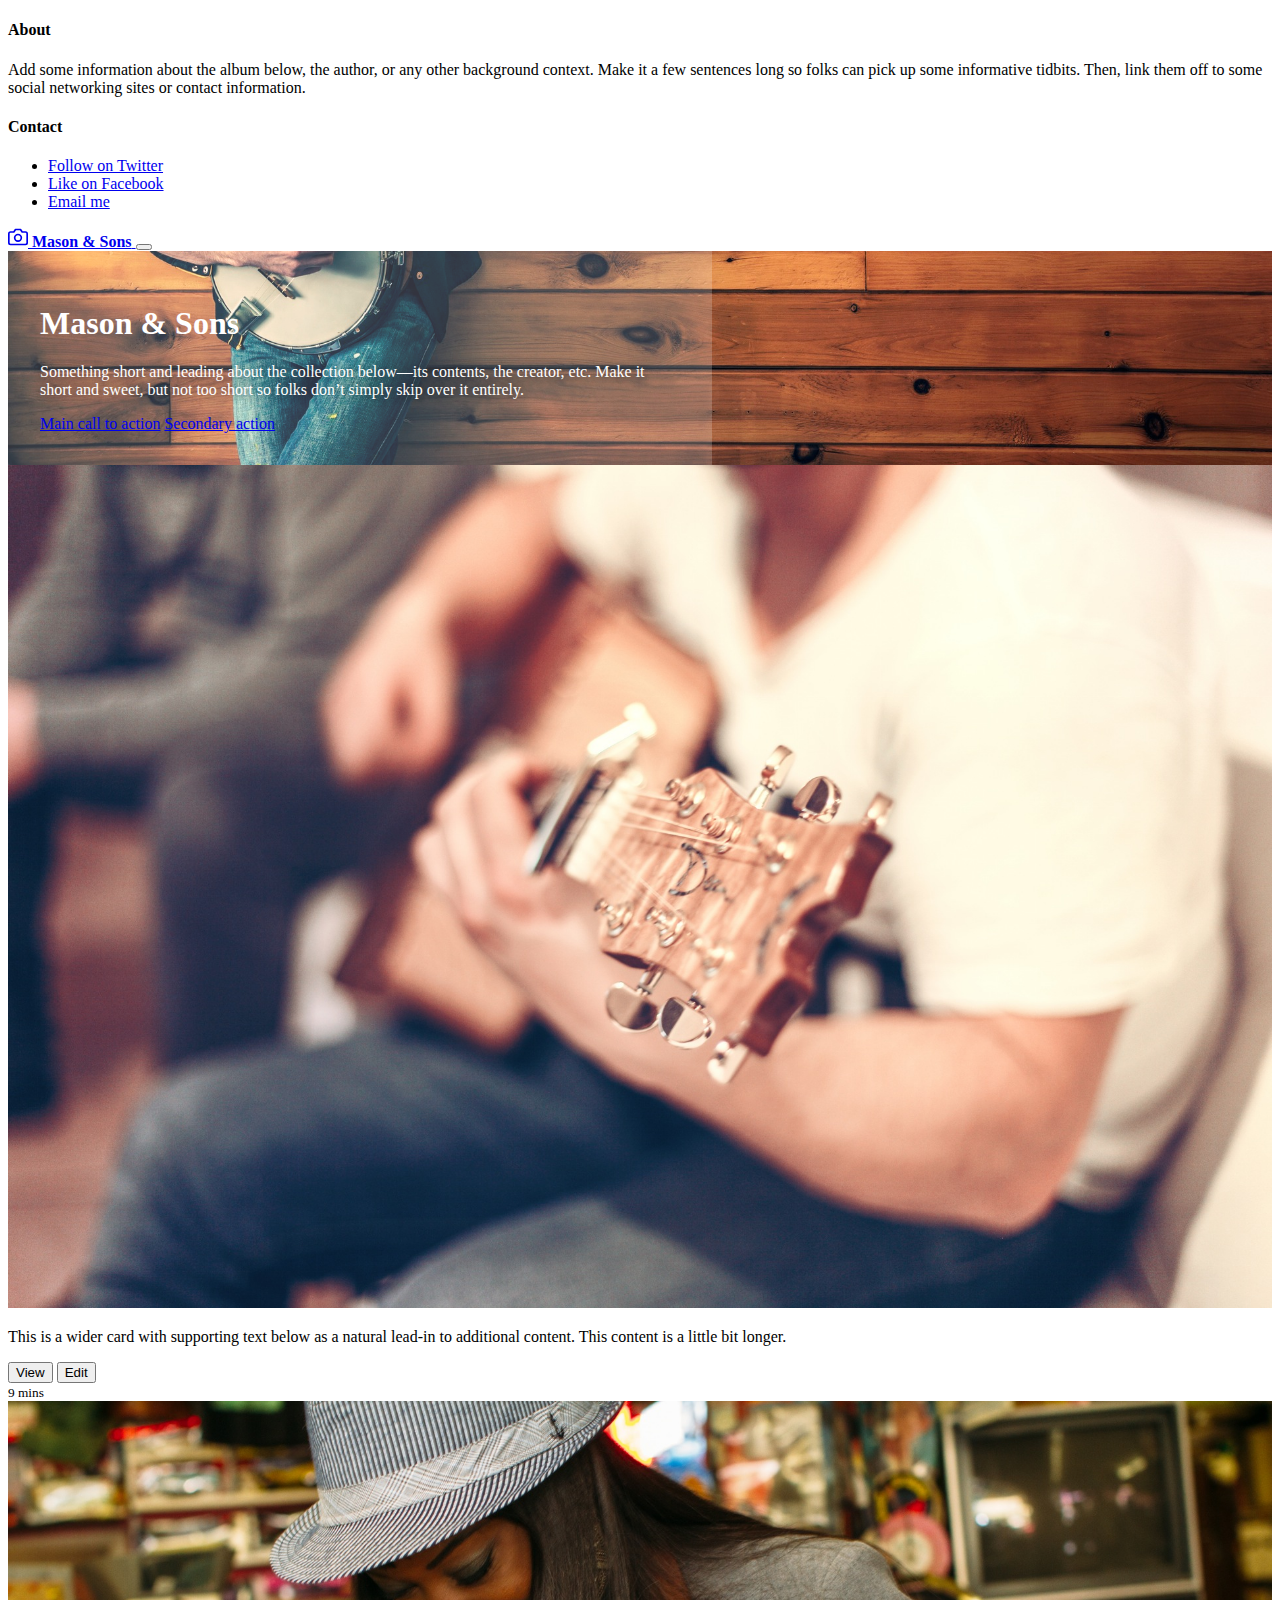
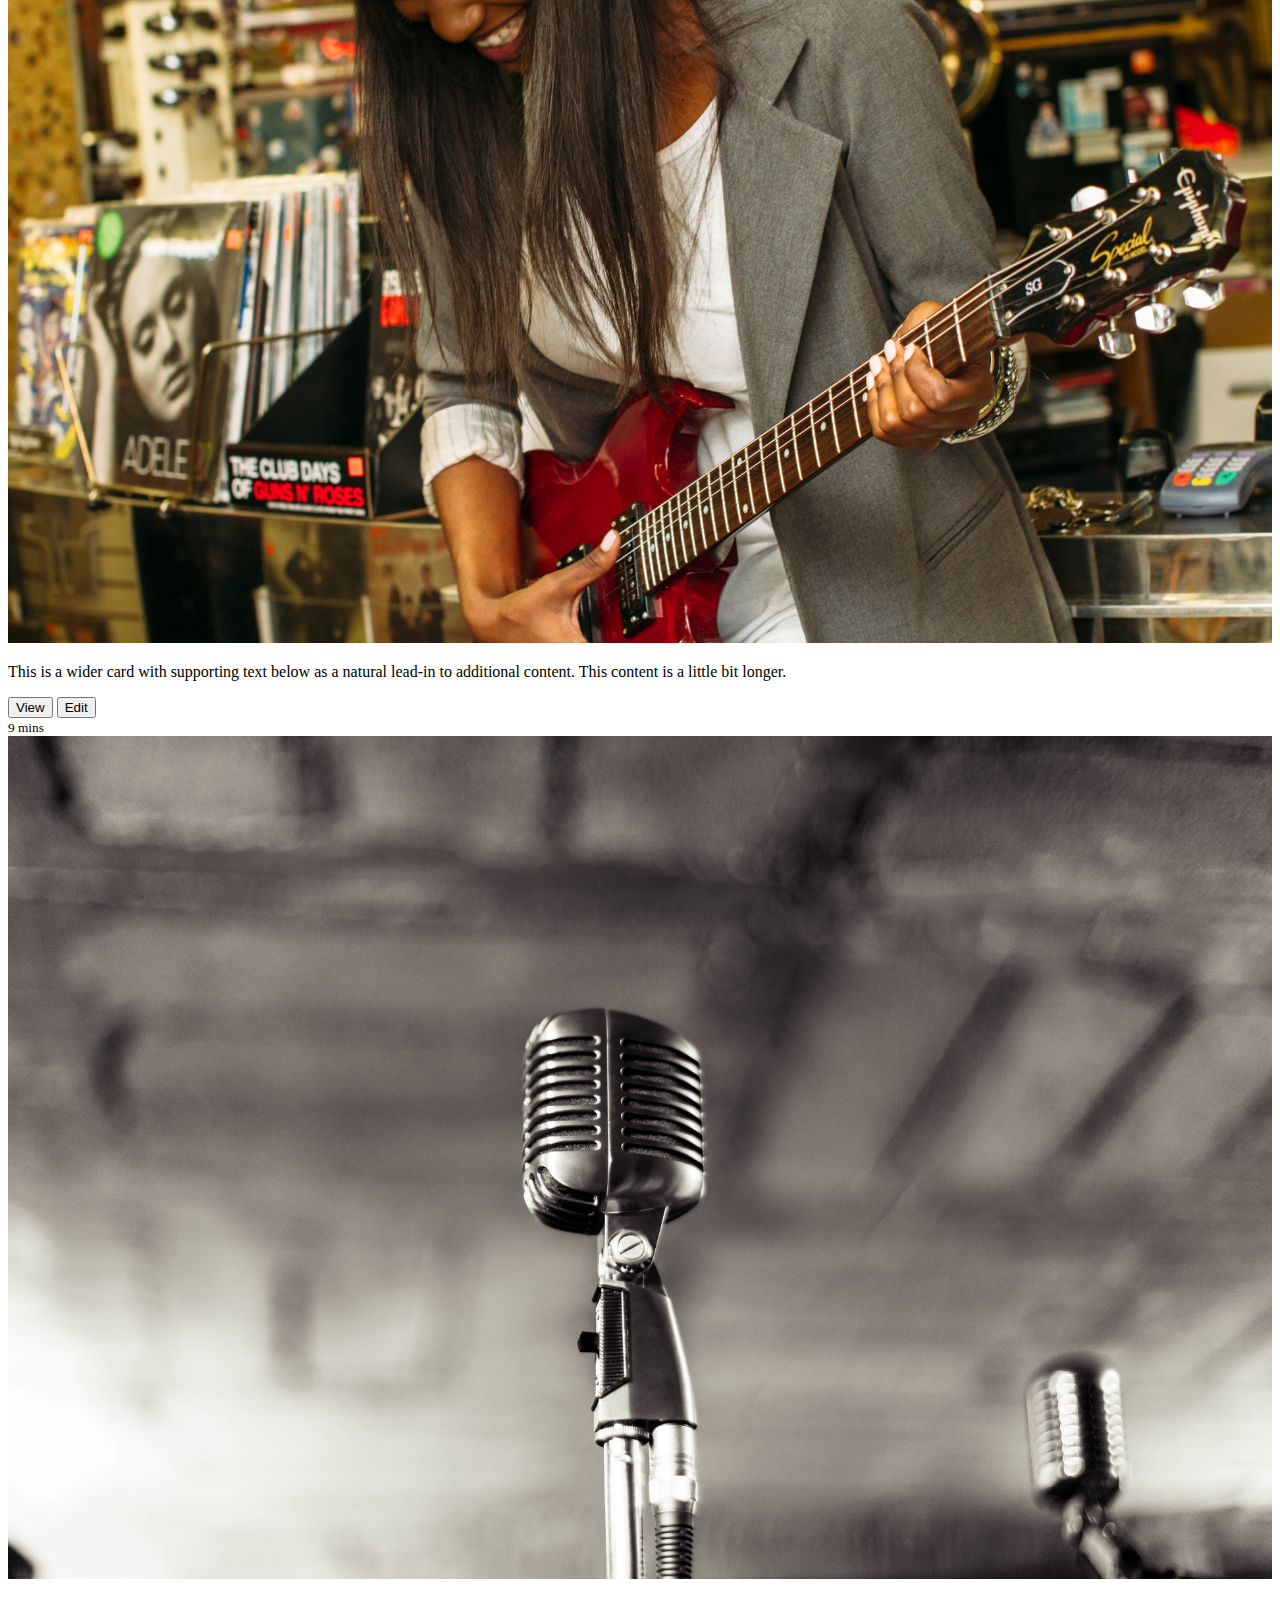
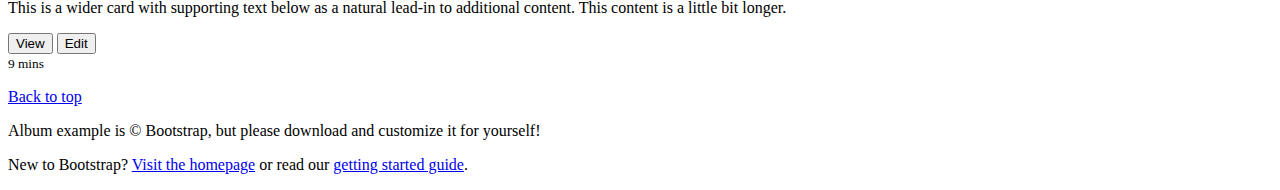
<file: index.html>
<!doctype html>
<html lang="en">
  <head>
    <!-- Required meta tags -->
    <meta charset="utf-8">
    <meta name="viewport" content="width=device-width, initial-scale=1, shrink-to-fit=no">

    <!-- Bootstrap CSS -->
    <link rel="stylesheet" href="https://stackpath.bootstrapcdn.com/bootstrap/4.5.0/css/bootstrap.min.css" integrity="sha384-9aIt2nRpC12Uk9gS9baDl411NQApFmC26EwAOH8WgZl5MYYxFfc+NcPb1dKGj7Sk" crossorigin="anonymous">
    <link rel="stylesheet" href="style.css" type="text/css">
    <title>Band</title>
  </head>
  <body>
    <header>
        <div class="collapse bg-dark" id="navbarHeader">
          <div class="container">
            <div class="row">
              <div class="col-sm-8 col-md-7 py-4">
                <h4 class="text-white">About</h4>
                <p class="text-muted">Add some information about the album below, the author, or any other background context. Make it a few sentences long so folks can pick up some informative tidbits. Then, link them off to some social networking sites or contact information.</p>
              </div>
              <div class="col-sm-4 offset-md-1 py-4">
                <h4 class="text-white">Contact</h4>
                <ul class="list-unstyled">
                  <li><a href="#" class="text-white">Follow on Twitter</a></li>
                  <li><a href="#" class="text-white">Like on Facebook</a></li>
                  <li><a href="#" class="text-white">Email me</a></li>
                </ul>
              </div>
            </div>
          </div>
        </div>
        <div class="navbar navbar-dark bg-dark shadow-sm">
          <div class="container d-flex justify-content-between">
            <a href="#" class="navbar-brand d-flex align-items-center">
              <svg xmlns="http://www.w3.org/2000/svg" width="20" height="20" fill="none" stroke="currentColor" stroke-linecap="round" stroke-linejoin="round" stroke-width="2" aria-hidden="true" class="mr-2" viewBox="0 0 24 24" focusable="false"><path d="M23 19a2 2 0 0 1-2 2H3a2 2 0 0 1-2-2V8a2 2 0 0 1 2-2h4l2-3h6l2 3h4a2 2 0 0 1 2 2z"/><circle cx="12" cy="13" r="4"/></svg>
              <strong>Mason &amp; Sons</strong>
            </a>
            <button class="navbar-toggler" type="button" data-toggle="collapse" data-target="#navbarHeader" aria-controls="navbarHeader" aria-expanded="false" aria-label="Toggle navigation">
              <span class="navbar-toggler-icon"></span>
            </button>
          </div>
        </div>
      </header>
      
      <main role="main">
      
        <section class="jumbotron text-center">
          <div class="container">
            <h1>Mason &amp; Sons</h1>
            <p class="lead ">Something short and leading about the collection below—its contents, the creator, etc. Make it short and sweet, but not too short so folks don’t simply skip over it entirely.</p>
            <div>
              <a href="#" class="btn btn-info my-2">Main call to action</a>
              <a href="#" class="btn btn-secondary my-2">Secondary action</a>
            </div>
          </div>
        </section>
      
        <div class="album py-5 bg-light">
          <div class="container">
      
            <div class="row">
              <div class="col-md-4">
                <div class="card mb-4 shadow-sm">
                  <img src="img/guitar.jpg">
                  <div class="card-body">
                    <p class="card-text">This is a wider card with supporting text below as a natural lead-in to additional content. This content is a little bit longer.</p>
                    <div class="d-flex justify-content-between align-items-center">
                      <div class="btn-group">
                        <button type="button" class="btn btn-sm btn-outline-secondary">View</button>
                        <button type="button" class="btn btn-sm btn-outline-secondary">Edit</button>
                      </div>
                      <small class="text-muted">9 mins</small>
                    </div>
                  </div>
                </div>
              </div>
              <div class="col-md-4">
                <div class="card mb-4 shadow-sm">
                  <img src="img/lady-guitar.jpg">
                  <div class="card-body">
                    <p class="card-text">This is a wider card with supporting text below as a natural lead-in to additional content. This content is a little bit longer.</p>
                    <div class="d-flex justify-content-between align-items-center">
                      <div class="btn-group">
                        <button type="button" class="btn btn-sm btn-outline-secondary">View</button>
                        <button type="button" class="btn btn-sm btn-outline-secondary">Edit</button>
                      </div>
                      <small class="text-muted">9 mins</small>
                    </div>
                  </div>
                </div>
              </div>
              <div class="col-md-4">
                <div class="card mb-4 shadow-sm">
                  <img src="img/mic.jpg">
                  
                  <div class="card-body">
                    <p class="card-text">This is a wider card with supporting text below as a natural lead-in to additional content. This content is a little bit longer.</p>
                    <div class="d-flex justify-content-between align-items-center">
                      <div class="btn-group">
                        <button type="button" class="btn btn-sm btn-outline-secondary">View</button>
                        <button type="button" class="btn btn-sm btn-outline-secondary">Edit</button>
                      </div>
                      <small class="text-muted">9 mins</small>
                    </div>
                  </div>
                </div>
              </div>
      
              
      
      </main>
      
      <footer class="text-muted">
        <div class="container">
          <p class="float-right">
            <a href="#">Back to top</a>
          </p>
          <p>Album example is &copy; Bootstrap, but please download and customize it for yourself!</p>
          <p>New to Bootstrap? <a href="https://getbootstrap.com/">Visit the homepage</a> or read our <a href="/docs/4.5/getting-started/introduction/">getting started guide</a>.</p>
        </div>
      </footer>
    <!-- Optional JavaScript -->
    <!-- jQuery first, then Popper.js, then Bootstrap JS -->
    <script src="https://code.jquery.com/jquery-3.5.1.slim.min.js" integrity="sha384-DfXdz2htPH0lsSSs5nCTpuj/zy4C+OGpamoFVy38MVBnE+IbbVYUew+OrCXaRkfj" crossorigin="anonymous"></script>
    <script src="https://cdn.jsdelivr.net/npm/popper.js@1.16.0/dist/umd/popper.min.js" integrity="sha384-Q6E9RHvbIyZFJoft+2mJbHaEWldlvI9IOYy5n3zV9zzTtmI3UksdQRVvoxMfooAo" crossorigin="anonymous"></script>
    <script src="https://stackpath.bootstrapcdn.com/bootstrap/4.5.0/js/bootstrap.min.js" integrity="sha384-OgVRvuATP1z7JjHLkuOU7Xw704+h835Lr+6QL9UvYjZE3Ipu6Tp75j7Bh/kR0JKI" crossorigin="anonymous"></script>
  </body>
</html>
</file>
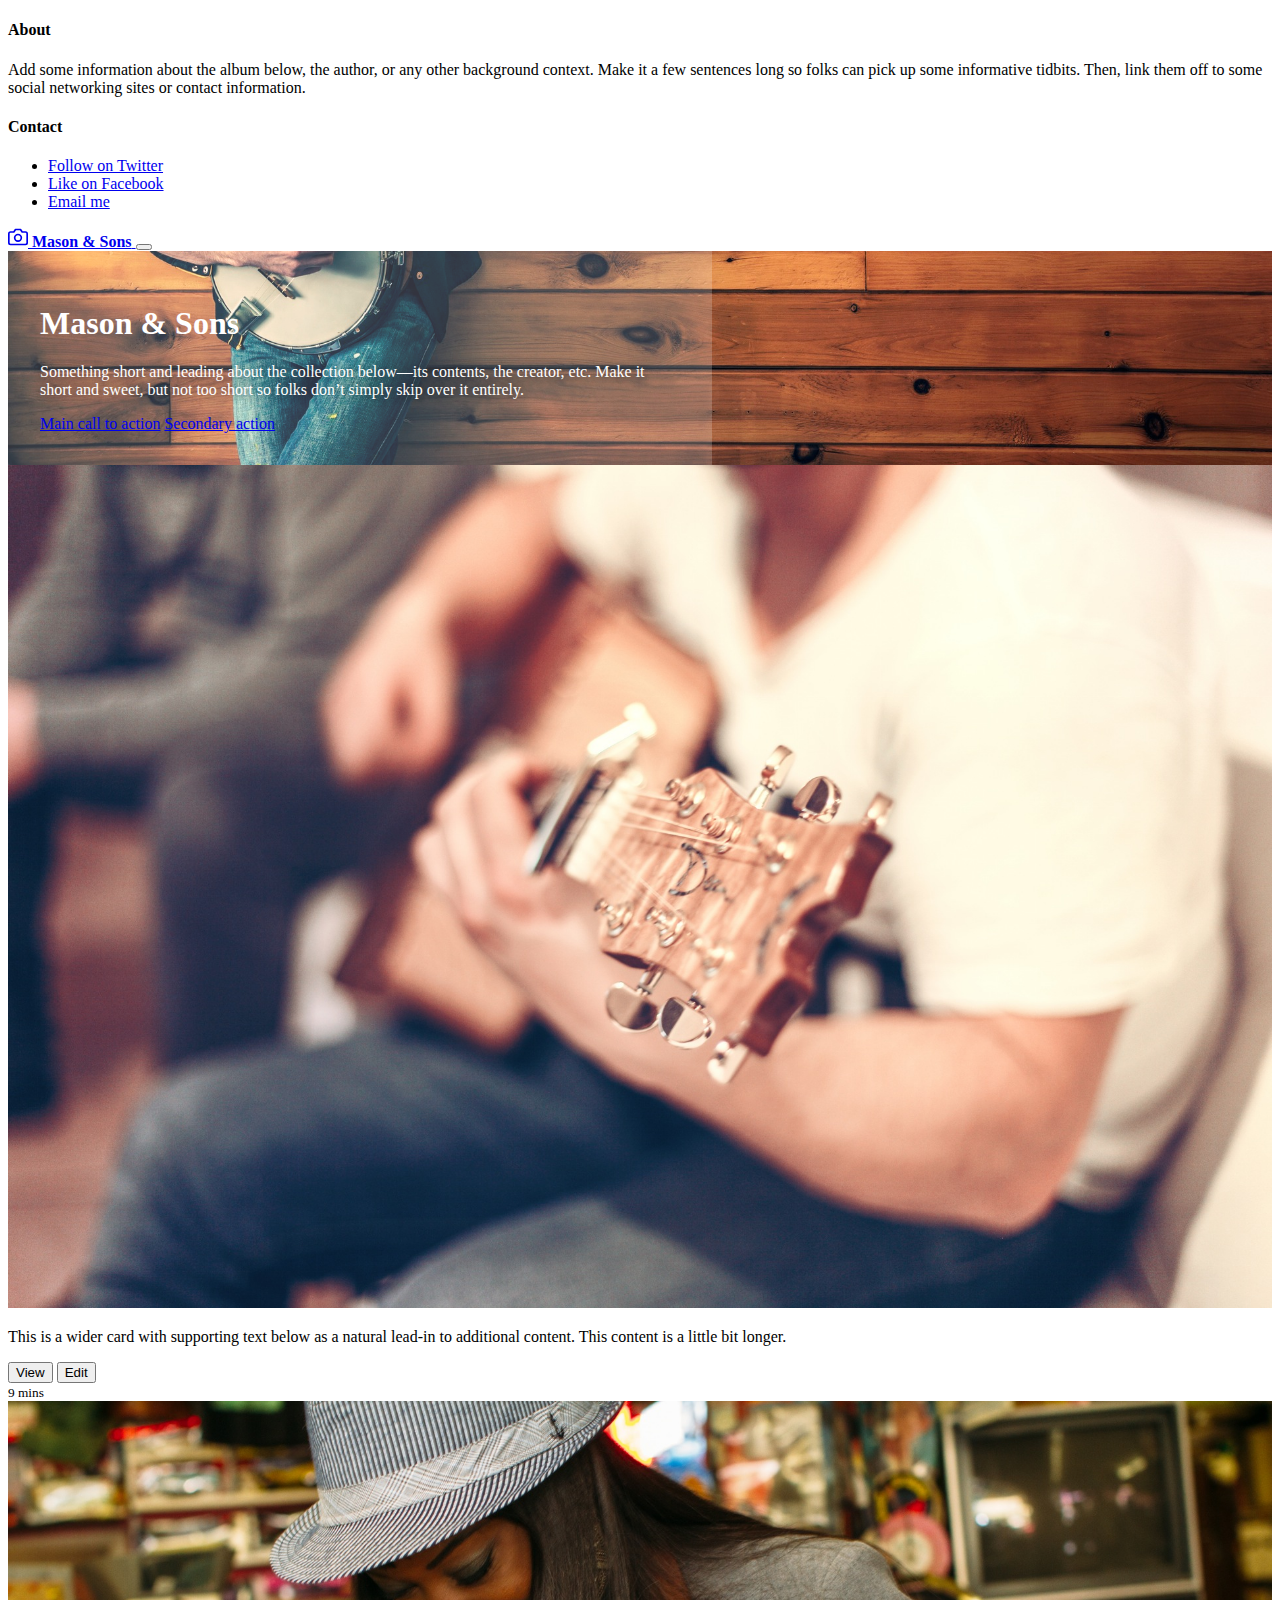
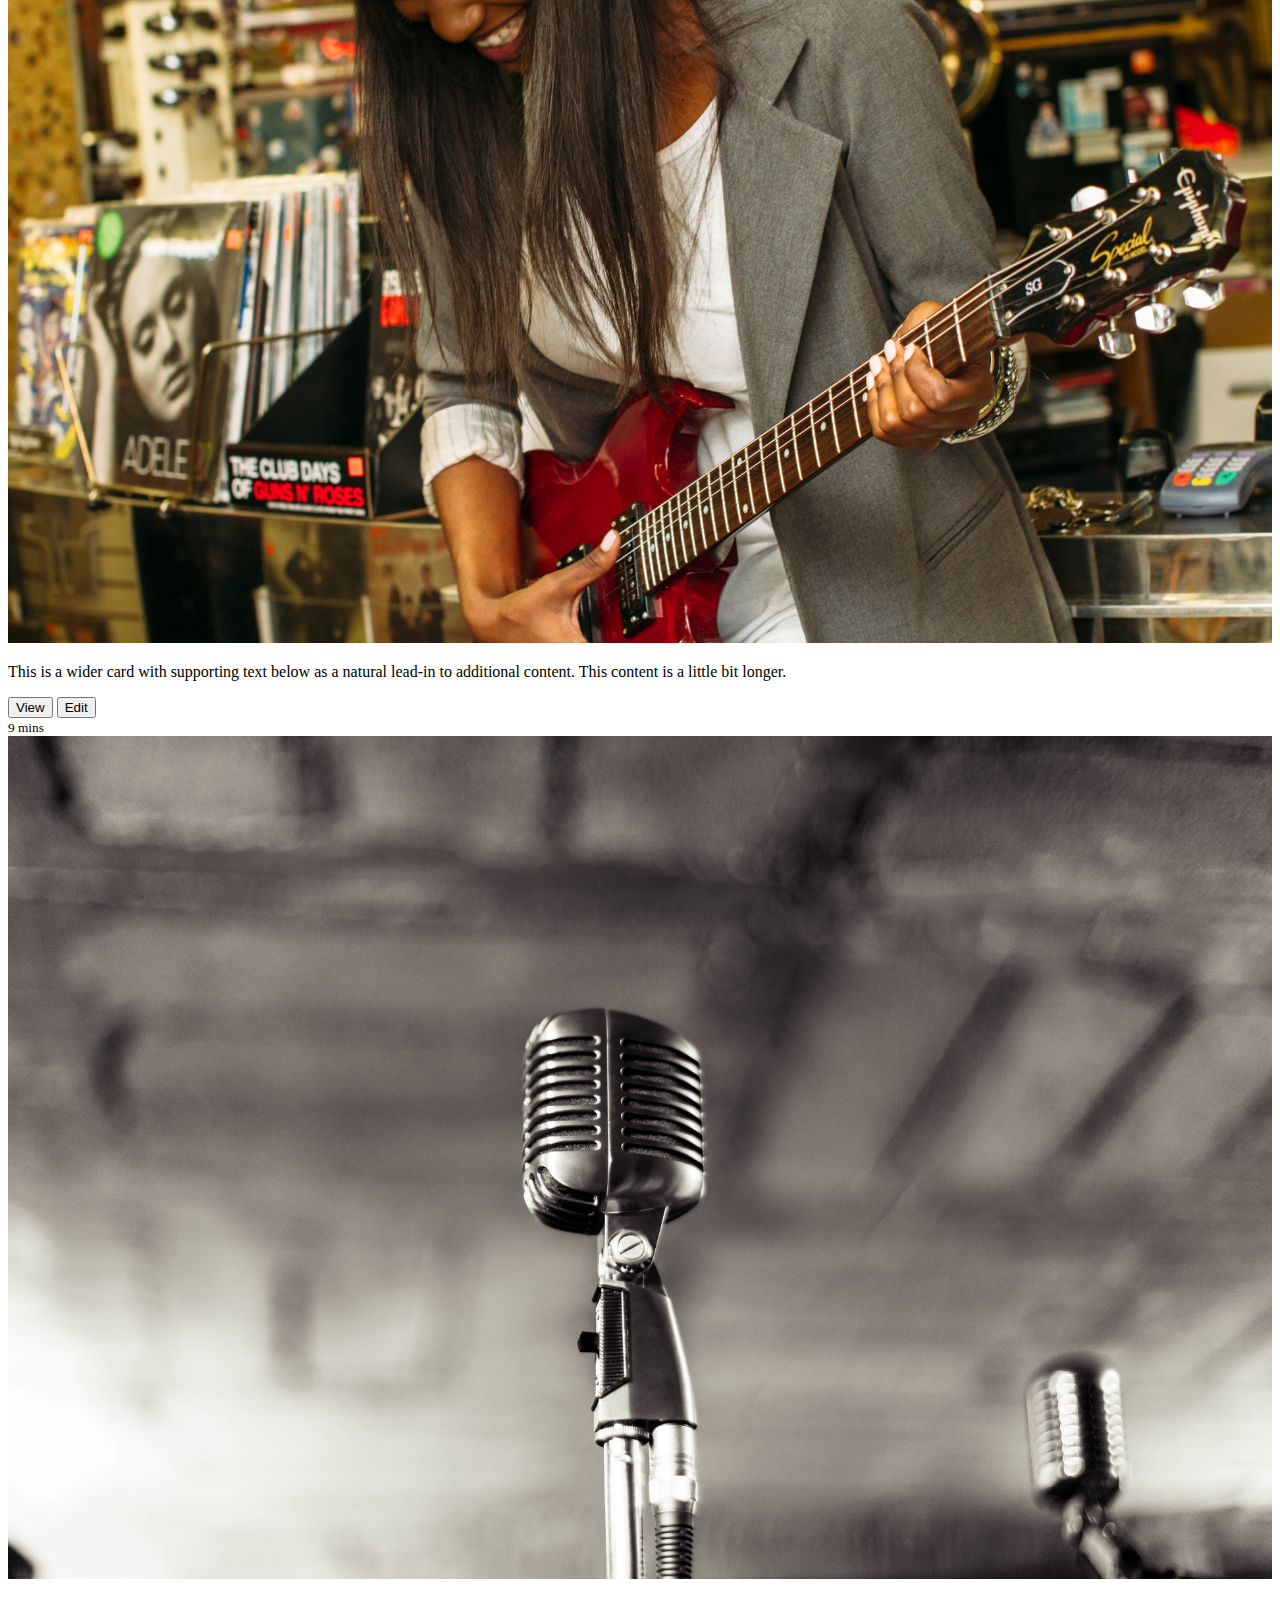
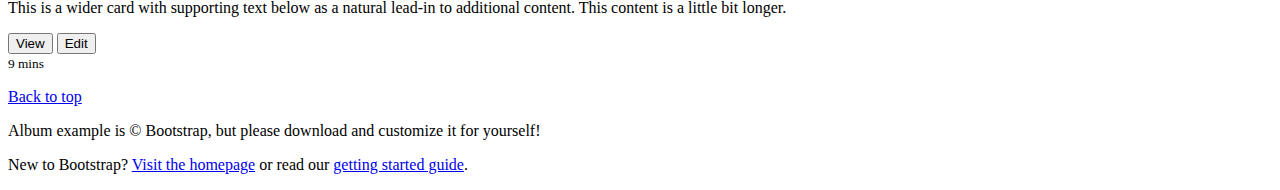
<file: band.html>
<!doctype html>
<html lang="en">
  <head>
    <!-- Required meta tags -->
    <meta charset="utf-8">
    <meta name="viewport" content="width=device-width, initial-scale=1, shrink-to-fit=no">

    <!-- Bootstrap CSS -->
    <link rel="stylesheet" href="https://stackpath.bootstrapcdn.com/bootstrap/4.5.0/css/bootstrap.min.css" integrity="sha384-9aIt2nRpC12Uk9gS9baDl411NQApFmC26EwAOH8WgZl5MYYxFfc+NcPb1dKGj7Sk" crossorigin="anonymous">
    <link rel="stylesheet" href="band.css" type="text/css">
    <title>Band</title>
  </head>
  <body>
    <header>
        <div class="collapse bg-dark" id="navbarHeader">
          <div class="container">
            <div class="row">
              <div class="col-sm-8 col-md-7 py-4">
                <h4 class="text-white">About</h4>
                <p class="text-muted">Add some information about the album below, the author, or any other background context. Make it a few sentences long so folks can pick up some informative tidbits. Then, link them off to some social networking sites or contact information.</p>
              </div>
              <div class="col-sm-4 offset-md-1 py-4">
                <h4 class="text-white">Contact</h4>
                <ul class="list-unstyled">
                  <li><a href="#" class="text-white">Follow on Twitter</a></li>
                  <li><a href="#" class="text-white">Like on Facebook</a></li>
                  <li><a href="#" class="text-white">Email me</a></li>
                </ul>
              </div>
            </div>
          </div>
        </div>
        <div class="navbar navbar-dark bg-dark shadow-sm">
          <div class="container d-flex justify-content-between">
            <a href="#" class="navbar-brand d-flex align-items-center">
              <svg xmlns="http://www.w3.org/2000/svg" width="20" height="20" fill="none" stroke="currentColor" stroke-linecap="round" stroke-linejoin="round" stroke-width="2" aria-hidden="true" class="mr-2" viewBox="0 0 24 24" focusable="false"><path d="M23 19a2 2 0 0 1-2 2H3a2 2 0 0 1-2-2V8a2 2 0 0 1 2-2h4l2-3h6l2 3h4a2 2 0 0 1 2 2z"/><circle cx="12" cy="13" r="4"/></svg>
              <strong>Mason &amp; Sons</strong>
            </a>
            <button class="navbar-toggler" type="button" data-toggle="collapse" data-target="#navbarHeader" aria-controls="navbarHeader" aria-expanded="false" aria-label="Toggle navigation">
              <span class="navbar-toggler-icon"></span>
            </button>
          </div>
        </div>
      </header>
      
      <main role="main">
      
        <section class="jumbotron text-center">
          <div class="container">
            <h1>Mason &amp; Sons</h1>
            <p class="lead ">Something short and leading about the collection below—its contents, the creator, etc. Make it short and sweet, but not too short so folks don’t simply skip over it entirely.</p>
            <div>
              <a href="#" class="btn btn-info my-2">Main call to action</a>
              <a href="#" class="btn btn-secondary my-2">Secondary action</a>
            </div>
          </div>
        </section>
      
        <div class="album py-5 bg-light">
          <div class="container">
      
            <div class="row">
              <div class="col-md-4">
                <div class="card mb-4 shadow-sm">
                  <img src="img/guitar.jpg">
                  <div class="card-body">
                    <p class="card-text">This is a wider card with supporting text below as a natural lead-in to additional content. This content is a little bit longer.</p>
                    <div class="d-flex justify-content-between align-items-center">
                      <div class="btn-group">
                        <button type="button" class="btn btn-sm btn-outline-secondary">View</button>
                        <button type="button" class="btn btn-sm btn-outline-secondary">Edit</button>
                      </div>
                      <small class="text-muted">9 mins</small>
                    </div>
                  </div>
                </div>
              </div>
              <div class="col-md-4">
                <div class="card mb-4 shadow-sm">
                  <img src="img/lady-guitar.jpg">
                  <div class="card-body">
                    <p class="card-text">This is a wider card with supporting text below as a natural lead-in to additional content. This content is a little bit longer.</p>
                    <div class="d-flex justify-content-between align-items-center">
                      <div class="btn-group">
                        <button type="button" class="btn btn-sm btn-outline-secondary">View</button>
                        <button type="button" class="btn btn-sm btn-outline-secondary">Edit</button>
                      </div>
                      <small class="text-muted">9 mins</small>
                    </div>
                  </div>
                </div>
              </div>
              <div class="col-md-4">
                <div class="card mb-4 shadow-sm">
                  <img src="img/mic.jpg">
                  
                  <div class="card-body">
                    <p class="card-text">This is a wider card with supporting text below as a natural lead-in to additional content. This content is a little bit longer.</p>
                    <div class="d-flex justify-content-between align-items-center">
                      <div class="btn-group">
                        <button type="button" class="btn btn-sm btn-outline-secondary">View</button>
                        <button type="button" class="btn btn-sm btn-outline-secondary">Edit</button>
                      </div>
                      <small class="text-muted">9 mins</small>
                    </div>
                  </div>
                </div>
              </div>
      
              
      
      </main>
      
      <footer class="text-muted">
        <div class="container">
          <p class="float-right">
            <a href="#">Back to top</a>
          </p>
          <p>Album example is &copy; Bootstrap, but please download and customize it for yourself!</p>
          <p>New to Bootstrap? <a href="https://getbootstrap.com/">Visit the homepage</a> or read our <a href="/docs/4.5/getting-started/introduction/">getting started guide</a>.</p>
        </div>
      </footer>
    <!-- Optional JavaScript -->
    <!-- jQuery first, then Popper.js, then Bootstrap JS -->
    <script src="https://code.jquery.com/jquery-3.5.1.slim.min.js" integrity="sha384-DfXdz2htPH0lsSSs5nCTpuj/zy4C+OGpamoFVy38MVBnE+IbbVYUew+OrCXaRkfj" crossorigin="anonymous"></script>
    <script src="https://cdn.jsdelivr.net/npm/popper.js@1.16.0/dist/umd/popper.min.js" integrity="sha384-Q6E9RHvbIyZFJoft+2mJbHaEWldlvI9IOYy5n3zV9zzTtmI3UksdQRVvoxMfooAo" crossorigin="anonymous"></script>
    <script src="https://stackpath.bootstrapcdn.com/bootstrap/4.5.0/js/bootstrap.min.js" integrity="sha384-OgVRvuATP1z7JjHLkuOU7Xw704+h835Lr+6QL9UvYjZE3Ipu6Tp75j7Bh/kR0JKI" crossorigin="anonymous"></script>
  </body>
</html>
</file>
<file: style.css>
.bd-placeholder-img {
    font-size: 1.125rem;
    text-anchor: middle;
    -webkit-user-select: none;
    -moz-user-select: none;
    -ms-user-select: none;
    user-select: none;
  }

  @media (min-width: 768px) {
    .bd-placeholder-img-lg {
      font-size: 3.5rem;
    }
  }

  .card > img{
    max-width: 100%;
  }

  .jumbotron{
    background-image: url("img/banjo.jpg");
    background-repeat: no-repeat;
    background-position: bottom center;
    background-size: cover;
    
  }

  .jumbotron .container{
    max-width: 40rem;
    background: rgba(255,255,255,0.2);
    padding: 2rem;
    color: white
    
  }

  .jumbotron p{
    color: white;
    text-shadow: 0 0 10px rgba(0,0,0,0.5);
  }
</file>
<file: band.css>
.bd-placeholder-img {
    font-size: 1.125rem;
    text-anchor: middle;
    -webkit-user-select: none;
    -moz-user-select: none;
    -ms-user-select: none;
    user-select: none;
  }

  @media (min-width: 768px) {
    .bd-placeholder-img-lg {
      font-size: 3.5rem;
    }
  }

  .card > img{
    max-width: 100%;
  }

  .jumbotron{
    background-image: url("img/banjo.jpg");
    background-repeat: no-repeat;
    background-position: bottom center;
    background-size: cover;
    
  }

  .jumbotron .container{
    max-width: 40rem;
    background: rgba(255,255,255,0.2);
    padding: 2rem;
    color: white
    
  }

  .jumbotron p{
    color: white;
    text-shadow: 0 0 10px rgba(0,0,0,0.5);
  }
</file>
